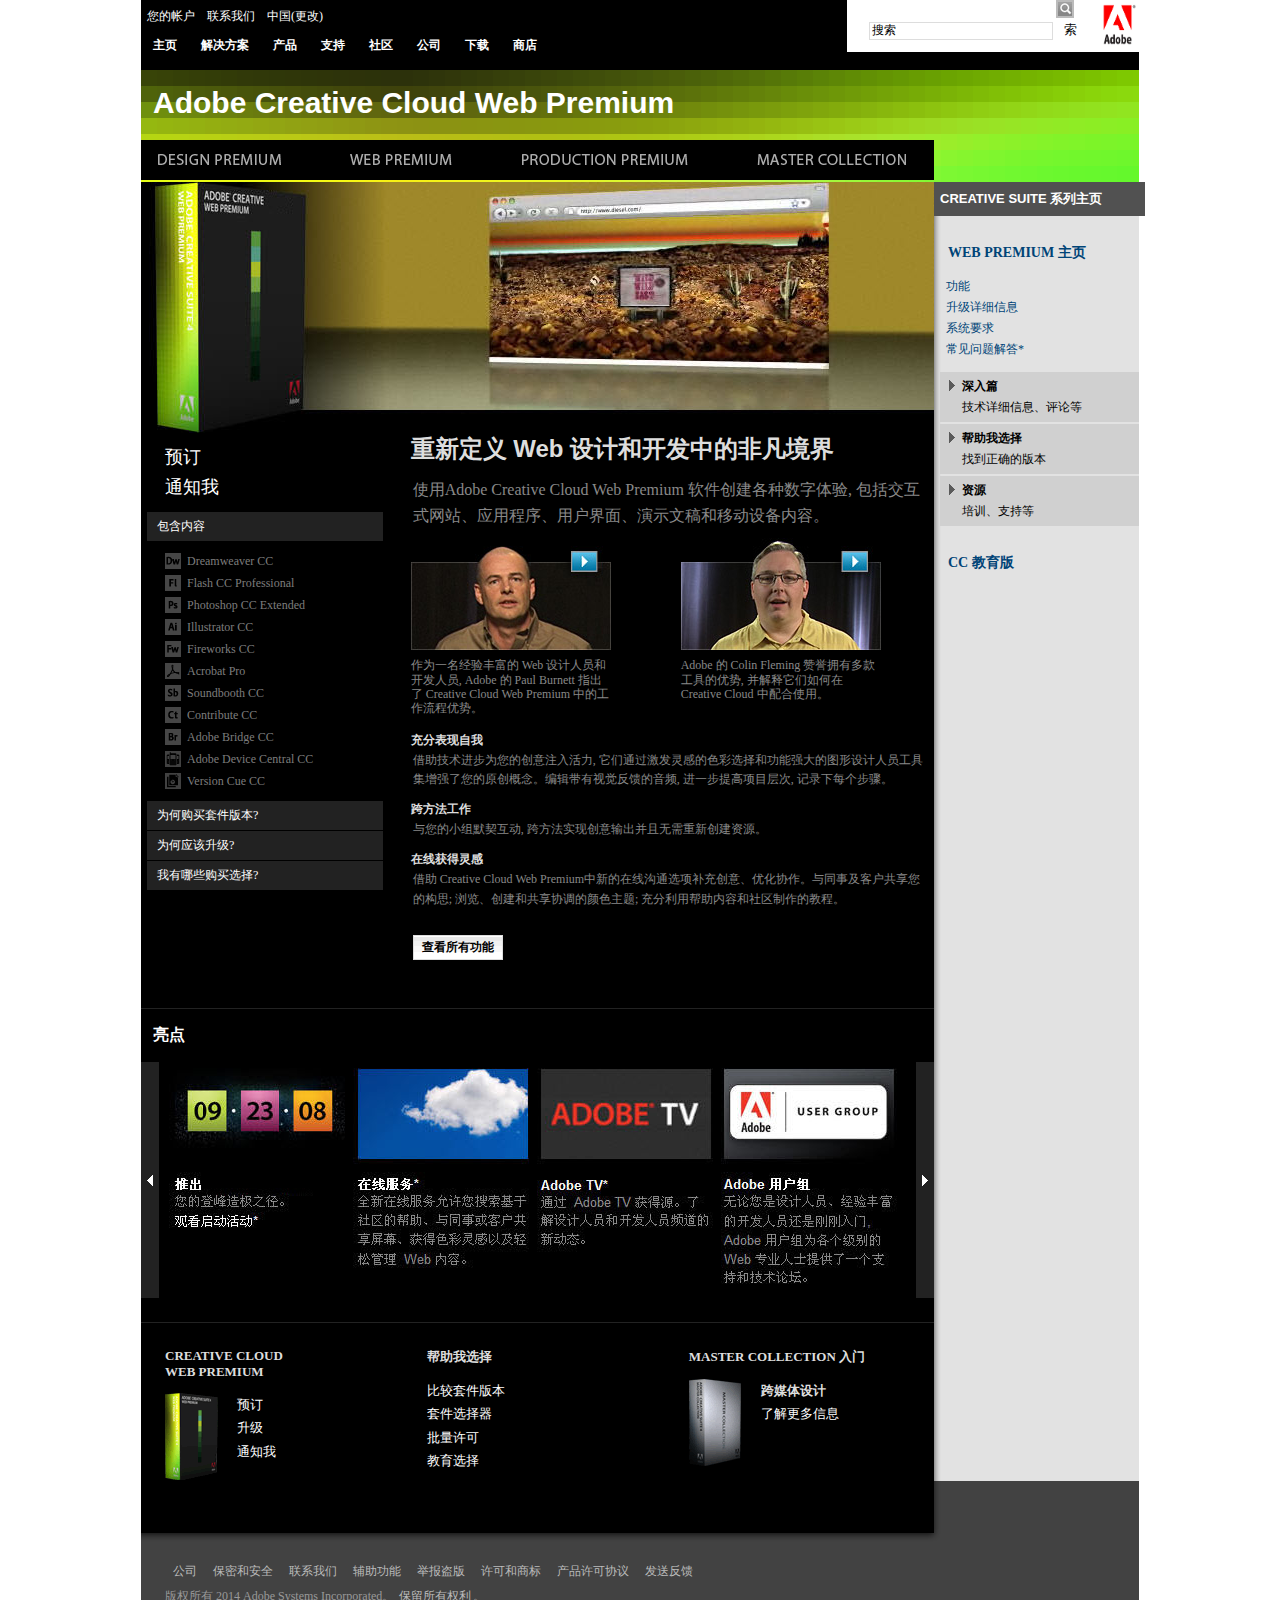
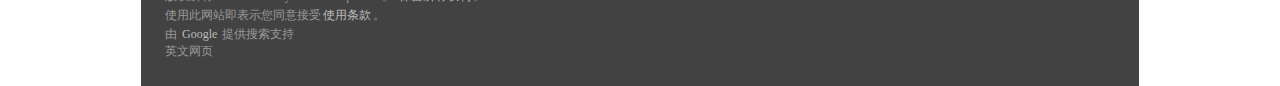
<file: index.html>
<!doctype html>
<html>
<head>
<meta charset="utf-8">
<title>CC Web Premium 主题页</title>
<link href="images/style3.css" rel="stylesheet" type="text/css" media="all">
<script src="images/jquery.js" language="javascript" type="text/javascript"></script>
<script src="images/javascript.js" language="javascript" type="text/javascript"></script>
<script src="SpryAssets/SpryAccordion.js" type="text/javascript"></script>
<link href="SpryAssets/SpryAccordion.css" rel="stylesheet" type="text/css">
</head>
<body>
<div id="wrap">
    <div id="header">
        <h1>Adobe Creative Cloud Web Premium</h1>
        <p><span class="hidden"><img src="images/temp3.jpg" width="790" height="537" alt="模板3"></span></p>
    </div>
    <div id="top">
        <h2><a href="#"><img src="images/adobe-hq.png" alt="Adobe"></a></h2>
        <form action="#" method="get">
            <input title="搜索" value="搜索" name="term" type="text">
            <button type="submit">搜索</button>
        </form>
        <ul id="nav1">
            <li><a href="#">您的帐户</a></li>
            <li><a href="#">联系我们</a></li>
            <li><a href="#">中国(更改)</a></li>
        </ul>
        <div class="clear"></div>
        <ul id="nav2">
            <li><a href="#">主页</a></li>
            <li><a href="#">解决方案</a>
                                  <ul class="hidden">
                                    <li><a title="" href="#">教育</a></li>
                                    <li><a title="" href="#">金融服务业</a></li>
                                    <li><a title="" href="#">政府部门</a></li>
                                    <li><a title="" href="#">生命科学</a></li>
                                    <li><a title="" href="#">制造业</a></li>
                                    <li><a title="" href="#">其他</a></li>
                                 </ul>            
            </li>
            <li><a href="#">产品</a>
                                 <ul class="hidden">
                                    <li><a title="" href="#">Dreamweaver CC</a></li>
                                    <li><a title="" href="#">Flash CC Professional</a></li>
                                    <li><a title="" href="#">Photoshop CC Extended</a></li>
                                    <li><a title="" href="#">Illustrator CC</a></li>
                                    <li><a title="" href="#">Fireworks CC</a></li>
                                    <li><a title="" href="#">Acrobat Pro</a></li>
                                    <li><a title="" href="#">Soundbooth CC</a></li>
                                    <li><a title="" href="#">Contribute CC</a></li>
                                    <li><a title="" href="#">Adobe Bridge CC</a></li>
                                    <li><a title="" href="#">Adobe Device Central CC</a></li>
                                    <li><a title="" href="#">Version Cue CC</a></li>
                                 </ul>           
            </li>
            <li><a href="#">支持</a></li>
            <li><a href="#">社区</a></li>
            <li><a href="#">公司</a></li>
            <li><a href="#">下载</a></li>
            <li><a href="#">商店</a></li>
        </ul>
    </div>
    <div id="main">
        <div id="content">
            <div id="ad"></div>
            <div id="left">
                <ul id="hint">
                    <li><a href="#">预订</a></li>
                    <li><a href="#">通知我</a></li>
                </ul>
                <div id="tab">
                    <div id="Accordion1" class="Accordion" tabindex="0">
                        <div class="AccordionPanel">
                            <div class="AccordionPanelTab">包含内容</div>
                            <div class="AccordionPanelContent">
                                <ul class="icon">
                                    <li><a title="" href="#">Dreamweaver CC</a></li>
                                    <li><a title="" href="#">Flash CC Professional</a></li>
                                    <li><a title="" href="#">Photoshop CC Extended</a></li>
                                    <li><a title="" href="#">Illustrator CC</a></li>
                                    <li><a title="" href="#">Fireworks CC</a></li>
                                    <li><a title="" href="#">Acrobat Pro</a></li>
                                    <li><a title="" href="#">Soundbooth CC</a></li>
                                    <li><a title="" href="#">Contribute CC</a></li>
                                    <li><a title="" href="#">Adobe Bridge CC</a></li>
                                    <li><a title="" href="#">Adobe Device Central CC</a></li>
                                    <li><a title="" href="#">Version Cue CC</a></li>
                                </ul>
                            </div>
                        </div>
                        <div class="AccordionPanel">
                            <div class="AccordionPanelTab">为何购买套件版本? </div>
                            <div class="AccordionPanelContent">
                                <h4>提高投资回报</h4>
                                <p>比较所需的个别产品, 您会发现 Adobe Creative Cloud 的折扣相当大。</p>
                                <h4>扩大您的创作调色板</h4>
                                <p>工具越多, 您积累的新技能可以激发更大的创作潜力并增加就业机会。</p>
                                <p><a href="#">帮助我选择一个版本</a></p>
                            </div>
                        </div>
                        <div class="AccordionPanel">
                            <div class="AccordionPanelTab">为何应该升级? </div>
                            <div class="AccordionPanelContent">
                                <h4>获得最新功能</h4>
                                <p>充分利用可改善工作流程及效率的集成和功能增强, 保持出众的创作能力。</p>
                                <p><a href="#">查看主要新功能</a></p>
                                <h4>节省成本, 细水常流</h4>
                                <p>立即升级即可享受限时提供的优惠价格。机不可失, 否则可能付出更多。</p>
                            </div>
                        </div>
                        <div class="AccordionPanel">
                            <div class="AccordionPanelTab">我有哪些购买选择? </div>
                            <div class="AccordionPanelContent">
                                <ul>
                                    <li><a href="#">教育折扣</a></li>
                                    <li><a href="#">批量许可</a></li>
                                    <li><a href="#">从分销商处购买</a></li>
                                </ul>
                            </div>
                        </div>
                    </div>
                    <script type="text/javascript">
<!--
var Accordion1 = new Spry.Widget.Accordion("Accordion1",{ useFixedPanelHeights: false });
//-->
</script>
                </div>
            </div>
            <div id="right">
                <h2>重新定义 Web 设计和开发中的非凡境界</h2>
                <p class="p1">使用Adobe Creative Cloud Web Premium 软件创建各种数字体验, 包括交互式网站、应用程序、用户界面、演示文稿和移动设备内容。</p>
                <div id="vid1"><a rel="modal" href="#"><img src="images/inline.jpg" alt="文本" width="200" height="120"></a>
                    <p>作为一名经验丰富的 Web 设计人员和开发人员, Adobe 的 Paul Burnett 指出了 Creative Cloud Web Premium 中的工作流程优势。</p>
                </div>
                <div id="vid2"><a rel="modal" href="#"><img src="images/inline_002.jpg" alt="文本" width="200" height="120"></a>
                    <p>Adobe 的 Colin Fleming 赞誉拥有多款工具的优势, 并解释它们如何在 Creative Cloud 中配合使用。</p>
                </div>
                <div class="clear"></div>
                <h4>充分表现自我</h4>
                <p>借助技术进步为您的创意注入活力, 它们通过激发灵感的色彩选择和功能强大的图形设计人员工具集增强了您的原创概念。编辑带有视觉反馈的音频, 进一步提高项目层次, 记录下每个步骤。</p>
                <h4>跨方法工作</h4>
                <p>与您的小组默契互动, 跨方法实现创意输出并且无需重新创建资源。</p>
                <h4>在线获得灵感</h4>
                <p>借助 Creative Cloud Web Premium中新的在线沟通选项补充创意、优化协作。与同事及客户共享您的构思; 浏览、创建和共享协调的颜色主题; 充分利用帮助内容和社区制作的教程。</p>
                <p><a href="#" class="button">查看所有功能</a></p>
            </div>
            <div class="clear"></div>
            <div id="highlight">
                <h3>亮点</h3>
                <div id="roll"><a href="#" title="上一个" class="left">上一个</a><a href="#" title="下一个" class="right">下一个</a>
                
                    <div id="temp1"><img src="images/temp1.jpg" alt="内容模板1"></div>
                    <div id="temp2"><img src="images/temp2.jpg" alt="内容模板2"></div>
                </div>
            </div>
            <div id="content-footer">
                <div id="col-a">
                    <h3>Creative Cloud <br>
                        Web Premium</h3>
                    <a href="#"><img src="images/box1.png" alt="Adobe Creative Cloud Web Premium 包装盒"></a>
                    <ul>
                        <li><a href="#">预订</a></li>
                        <li><a href="#">升级</a></li>
                        <li><a href="#">通知我</a></li>
                    </ul>
                </div>
                <div id="col-b">
                    <h3>帮助我选择</h3>
                    <ul>
                        <li><a href="#">比较套件版本</a></li>
                        <li><a href="#">套件选择器</a></li>
                        <li><a href="#">批量许可</a></li>
                        <li><a href="#">教育选择</a></li>
                    </ul>
                </div>
                <div id="col-c">
                    <h3>Master Collection 入门</h3>
                    <a href="#"><img src="images/box2.png" alt="Adobe Creative Cloud Master Collection 包装盒"></a>
                    <h4>跨媒体设计</h4>
                    <p><a href="#">了解更多信息</a></p>
                </div>
                <br class="clear-both">
            </div>
        </div>
        <div id="sub">
            <h2><a href="#">Creative Suite 系列主页</a></h2>
            <h3><a href="#">Web Premium 主页</a></h3>
            <ul>
                <li><a href="#">功能</a></li>
                <li><a href="#">升级详细信息</a></li>
                <li><a href="#">系统要求</a></li>
                <li><a href="#">常见问题解答*</a></li>
            </ul>
            <dl>
                <dt class="sub_dt1"><span class="bold">深入篇</span><span>技术详细信息、评论等</span></dt>
                <dd class="hidden">
                    <ul>
                        <li><a href="#">评论与获奖*</a></li>
                        <li><a href="#">客户案例*</a></li>
                    </ul>
                </dd>
                <dt class="sub_dt1"><span class="bold">帮助我选择</span><span>找到正确的版本</span></dt>
                <dd class="hidden">
                    <ul>
                        <li><a href="#">比较套件版本</a></li>
                        <li><a href="#">套件选择器</a></li>
                        <li><a href="#">批量许可</a></li>
                        <li><a href="#">教育选择</a></li>
                    </ul>
                </dd>
                <dt class="sub_dt1"><span class="bold">资源</span><span>培训、支持等</span></dt>
                <dd class="hidden">
                    <ul>
                        <li><a href="#">开发人员连接</a></li>
                        <li><a href="#">用户论坛</a></li>
                        <li><a href="#">交流</a></li>
                        <li><a href="#" target="_blank">工作流程经验博客*</a></li>
                        <li><a href="#">活动</a></li>
                        <li><a href="#">Adobe TV*</a></li>
                        <li><a href="#/">支持*</a></li>
                        <li><a href="#">在线服务*</a></li>
                    </ul>
                </dd>
            </dl>
            <h3><a href="#">CC 教育版</a></h3>
        </div>
        <div class="clear"></div>
    </div>
    <div id="footer">
        <ul>
            <li><a href="#">公司</a></li>
            <li><a href="#">保密和安全</a></li>
            <li><a href="#">联系我们</a></li>
            <li><a href="#">辅助功能</a></li>
            <li><a href="#">举报盗版</a></li>
            <li><a href="#cn">许可和商标</a></li>
            <li><a href="#">产品许可协议</a></li>
            <li><a href="#">发送反馈</a></li>
        </ul>
        <div class="clear"></div>
        <p id="copyright">版权所有 2014 Adobe Systems Incorporated。 <a href="#">保留所有权利</a>。</p>
        <p id="terms">使用此网站即表示您同意接受<a href="#">使用条款</a>。</p>
        <p id="searchengine">由 <a href="#" target="new">Google</a> 提供搜索支持<br>
            英文网页</p>
    </div>
</div>
</body>
</html>
</file>
<file: images/style3.css>
@charset "utf-8";
/* 基本样式
-----------------------------------*/
body {
    text-align:center;
    margin:0;
    padding:0;
    font-size:12px;
}
a img {
    border:none;
}
ul, ol, dl, li, dt, dd {
    margin:0;
    padding:0;
    list-style-type:none;
}
a {
    border:none;
    text-decoration:none;
}
a:hover {
    text-decoration:underline;
}
.bold {
    font-weight:bold;
}
.hidden {
    display:none;
}
.show {
    display:block;
}
.clear {
    clear:both;
}
/* 主框架
-----------------------------------*/
#wrap {
    width:998px;
    margin:0 auto;
    text-align:left;
}
#header {
    width:100%;
    height:112px;
    background:url(topbg.png) no-repeat center;
    margin-top:70px;
}


#top {
    height:70px;
    width:100%;
    margin-top:-182px;
    margin-bottom:112px;
    position:relative;
    background-color:#000;
}
/* 主体 */
#main {
    background:url(mainbg.gif) repeat-y left top;
    width:100%;
    clear:both;
}
#content {
    width:793px;
    float:left;
}
#sub {
    width:205px;
    float:right;
}
#footer {
    background:#424242 url(footerbg.png) left top no-repeat;
    padding:82px 0 2em 2em;
}
/* 顶部
-----------------------------------*/
#header h1 {
    font-size:30px;
    color:#fff;
    font-family:Arial, Helvetica, sans-serif;
    margin-top:18px;
    margin-left:12px;
}

html>/**/body #header {				/* 兼容FF */
    padding-top:1px;
    height:111px;
}
html>/**/body #header h1 {				/* 兼容FF */
    margin-top:15px;
}

#header p {
    width:793px;
    height:40px;
    background:url(tab.png) center no-repeat;
    margin:0;
    margin-top:0;
    padding:0;
    position:relative;
}
#header p span {
    position:absolute;
    left:0;
    top:0;
}
#top h2 {
    position:absolute;
    right:0;
    z-index:10;
}
#top h2 img {
    height:49px;
}
#top form {
    position:absolute;
    right:0;
    width:300px;
    height:63px;
    background:url(search_box.png) no-repeat right bottom;
   vertical-align:middle;
}

* html #top form {				/* 兼容IE 6 */
    background:url(search_box_8bit.png) no-repeat right bottom;
}
#top form input {
    width:178px;
    border:solid 1px #ddd;
    margin:20px 0 0 30px;
    font-size:12px;
}
#top form button {
    width:18px;
    height:18px;
    background:url(search.png) no-repeat center;
    text-indent:40px;
    border:solid 2px #bbb;
}
#top a {
    color:#fff;
}
#top ul {
    width:100%;
}
#top li {
    float:left;
}
#nav1 li {
    padding:8px 6px 0;
}
#nav2 li {
    padding:1em;
    font-weight:bold;
    cursor:pointer;
    position:relative;
}
#nav2 li ul {
    background:#fff;
    position:absolute;
    border:solid 1px #666;
    left:10px;
    top:26px;
    width:180px;
    padding:0.5em 1em;
}
#nav2 li ul li {
    margin:0;
    padding:3px 0;
    float:none;
}
#nav2 li ul a {
    font-size:12px;
    color:#666;
}
/* 主栏
-----------------------------------*/
#ad {
    width:793px;
    height:251px;
    background:url(flashbg.jpg) no-repeat center;
}
#left {
    width:32%;
    float:left;
    color:#7d7d7d;
}
#right {
    width:66%;
    float:right;
    color:#888;
}
/* 主栏中的左栏 
-----------------------------------*/
#tab {
    padding:0 12px 0 6px;
}
#hint {
    margin:1em 2em;

}
#hint a {
    display:block;
    margin:6px 0;
    color:#fff;
    font-size:18px;
}
#tab a {
    color:#7d7d7d;
}
#tab a:hover {
    color:#fff;
}
.icon li {
    padding-left:22px;
    background-position:left center;
    background-repeat:no-repeat;
    line-height:18px;
    margin:4px 0;
    cursor:pointer;
}
#tab h4 {
    color:#fff;
    margin:12px 0;
    font-size:14px;
}
/* 主栏中的右栏
-----------------------------------*/
h2 {
    color:#ddd;
    font-family: Arial, Helvetica, sans-serif;
    font-size:24px;
    margin:0 auto 0.5em;
}
#right .p1 {
    font-size:16px;
    line-height:1.6em;
}
#vid1, #vid2 {
    float:left;
    width:200px;
}
#vid2 {
    margin:0 0 12px 70px;
}
#right #vid1 p, #right #vid2 p {
    font-size:12px;
    margin:4px 0;
    line-height:1.2em;
}
#right h4 {
    width:100%;
    color:#ddd;
    margin:0;
    margin-top:1em;
}
#right p {
    line-height:1.6em;
    margin:2px;
}
.button {
    color:#000;
    padding:2px 8px;
    background:#fff url(element_bg.gif) repeat-x;
    font-weight:bold;
    text-align:center;
    float:left;
    margin:2em 0;
    border:solid 1px;
    border-color:#ddd;
}
.button:hover {
    text-decoration:none;
}
/* 亮点
-----------------------------------*/
#highlight {
    width:100%;
    margin:2em 0 0;
    border-top:solid 1px #222;
}
#highlight h3 {
    color:#fff;
    margin:16px 12px 16px;
    font-size:16px;
}
#roll {
    width:100%;
    height:236px;
    position:relative;
    overflow:hidden;
}
#roll .left {
    position:absolute;
    left:0;
    width:18px;
    height:236px;
    background:#222 url(left.png) center no-repeat;
    text-indent:-99px;
    z-index:10;
}
#roll .right {
    position:absolute;
    right:0;
    width:18px;
    height:236px;
    background:#222 url(right.png) center no-repeat;
    text-indent:-999px;
    z-index:10;
}
#roll .left:hover {
    background:#333 url(left.png) center no-repeat;
}
#roll .right:hover {
    background:#333 url(right.png) center no-repeat;
}
#temp1, #temp2 {
    width:728px;
    height:236px;
    top:6px;
    left:28px;
    position:absolute;
}
#temp2 {
    left:-800px;
}
/* 主体底部内容
-----------------------------------*/
#content-footer {
    border-top:solid 1px #222;
    width:100%;
    margin-top:2em;
    padding-top:1em;
}
#content-footer img {
    float:left;
    margin-right:12px;
}
#content-footer a, #content-footer h4, #content-footer p {
    color:#fff;
    line-height:1.8em;
    font-size:13px;
}
#content-footer h4, #content-footer p {
    margin:0;
    color:#ddd;
}
#col-a, #col-b, #col-c {
    float:left;
    width:30%;
    padding-left:2em;
}
#content-footer h3 {
    color:#ddd;
    font-size:13px;
    text-transform:uppercase;
}
/* 次栏 
-----------------------------------*/
#sub h2 a {
    display:block;
    width:100%;
    height:34px;
    line-height:34px;
    padding-left:6px;
    background:#515151;
    color:#fff;
    font-size:13px;
    text-transform:uppercase;
}
* html #sub h2 a {				/* 兼容IE 6 */
      width:auto;  
}
#sub h2 a:hover {
    background:#707070;
}
#sub h3 a {
    display:block;
    font-size:14px;
    color:#004477;
    margin:2em 1em 0 1em;
    text-transform:uppercase;
}
#sub ul a {
    display:block;
    color:#004477;
    padding:2px 1em;
    zoom:1;				/* 兼容IE 6 */
}
#sub dl {
    margin:12px 0 0 6px;
}
#sub dt {
    padding:4px 22px;
    font-size:12px;
    margin-bottom:2px;
    cursor:pointer;
}
#sub dt span {
    padding:2px 0;
}
#sub dd ul {
    margin-left:12px;
}
.sub_dt1 {
    background:#D0D0D0 url(arrow-right.png) 6px 8px no-repeat;
}
.sub_dt2 {
    background:#DADADA url(arrow-down.png) 6px 8px no-repeat;
}
#sub dt span {
    display:block;
}
/* 底部
-----------------------------------*/
#footer li {
    float:left;
    padding:0 6px 6px;
}
#footer a {
    color:#BBB;
    padding:2px;
    zoom:1;
}
#footer a:hover {
    color:#fff;
    background:#000;
}
#footer p {
    margin:2px 0;
    padding:0;
    color:#999;
    width:100%;
}
</file>
<file: SpryAssets/SpryAccordion.css>
@charset "UTF-8";
/* SpryAccordion.css - version 0.4 - Spry Pre-Release 1.6.1 */

/* Copyright (c) 2006. Adobe Systems Incorporated. All rights reserved. */

/* This is the selector for the main Accordion container. For our default style,
 * we draw borders on the left, right, and bottom. The top border of the Accordion
 * will be rendered by the first AccordionPanelTab which never moves.
 *
 * If you want to constrain the width of the Accordion widget, set a width on
 * the Accordion container. By default, our accordion expands horizontally to fill
 * up available space.
 *
 * The name of the class ("Accordion") used in this selector is not necessary
 * to make the widget function. You can use any class name you want to style the
 * Accordion container.
 */
.Accordion {
    overflow: hidden;
}
/* This is the selector for the AccordionPanel container which houses the
 * panel tab and a panel content area. It doesn't render visually, but we
 * make sure that it has zero margin and padding.
 *
 * The name of the class ("AccordionPanel") used in this selector is not necessary
 * to make the widget function. You can use any class name you want to style an
 * accordion panel container.
*/
.AccordionPanel {
    margin: 0px;
    padding: 0px;
}
/* This is the selector for the AccordionPanelTab. This container houses
 * the title for the panel. This is also the container that the user clicks
 * on to open a specific panel.
 *
 * The name of the class ("AccordionPanelTab") used in this selector is not necessary
 * to make the widget function. You can use any class name you want to style an
 * accordion panel tab container.
 *
 * NOTE:
 * This rule uses -moz-user-select and -khtml-user-select properties to prevent the
 * user from selecting the text in the AccordionPanelTab. These are proprietary browser
 * properties that only work in Mozilla based browsers (like FireFox) and KHTML based
 * browsers (like Safari), so they will not pass W3C validation. If you want your documents to
 * validate, and don't care if the user can select the text within an AccordionPanelTab,
 * you can safely remove those properties without affecting the functionality of the widget.
 */
.AccordionPanelTab {
    background-color: #222;
    color:#fff;
    margin: 1px 0;
    padding:6px 10px;
    cursor: pointer;
    -moz-user-select: none;
    -khtml-user-select: none;
}
/* This is the selector for a Panel's Content area. It's important to note that
 * you should never put any padding on the panel's content area if you plan to
 * use the Accordions panel animations. Placing a non-zero padding on the content
 * area can cause the accordion to abruptly grow in height while the panels animate.
 *
 * Anyone who styles an Accordion *MUST* specify a height on the Accordion Panel
 * Content container.
 *
 * The name of the class ("AccordionPanelContent") used in this selector is not necessary
 * to make the widget function. You can use any class name you want to style an
 * accordion panel content container.
 */
.AccordionPanelContent {
    overflow: auto;
    margin: 0px;
    padding:0.5em 0.5em 0.5em 1.5em;
    height: 200px;
}
/* This is an example of how to change the appearance of the panel tab that is
 * currently open. The class "AccordionPanelOpen" is programatically added and removed
 * from panels as the user clicks on the tabs within the Accordion.
 */
.AccordionPanelOpen .AccordionPanelTab {
    background-color: #222;
}
/* This is an example of how to change the appearance of the panel tab as the
 * mouse hovers over it. The class "AccordionPanelTabHover" is programatically added
 * and removed from panel tab containers as the mouse enters and exits the tab container.
 */
.AccordionPanelTabHover {
    color: #fff;
}
.AccordionPanelOpen .AccordionPanelTabHover {
    color: #fff;
}
/* This is an example of how to change the appearance of all the panel tabs when the
 * Accordion has focus. The "AccordionFocused" class is programatically added and removed
 * whenever the Accordion gains or loses keyboard focus.
 */
.AccordionFocused .AccordionPanelTab {
    background-color: #222;
}
/* This is an example of how to change the appearance of the panel tab that is
 * currently open when the Accordion has focus.
 */
.AccordionFocused .AccordionPanelOpen .AccordionPanelTab {
    background-color: #222;
}
</file>
